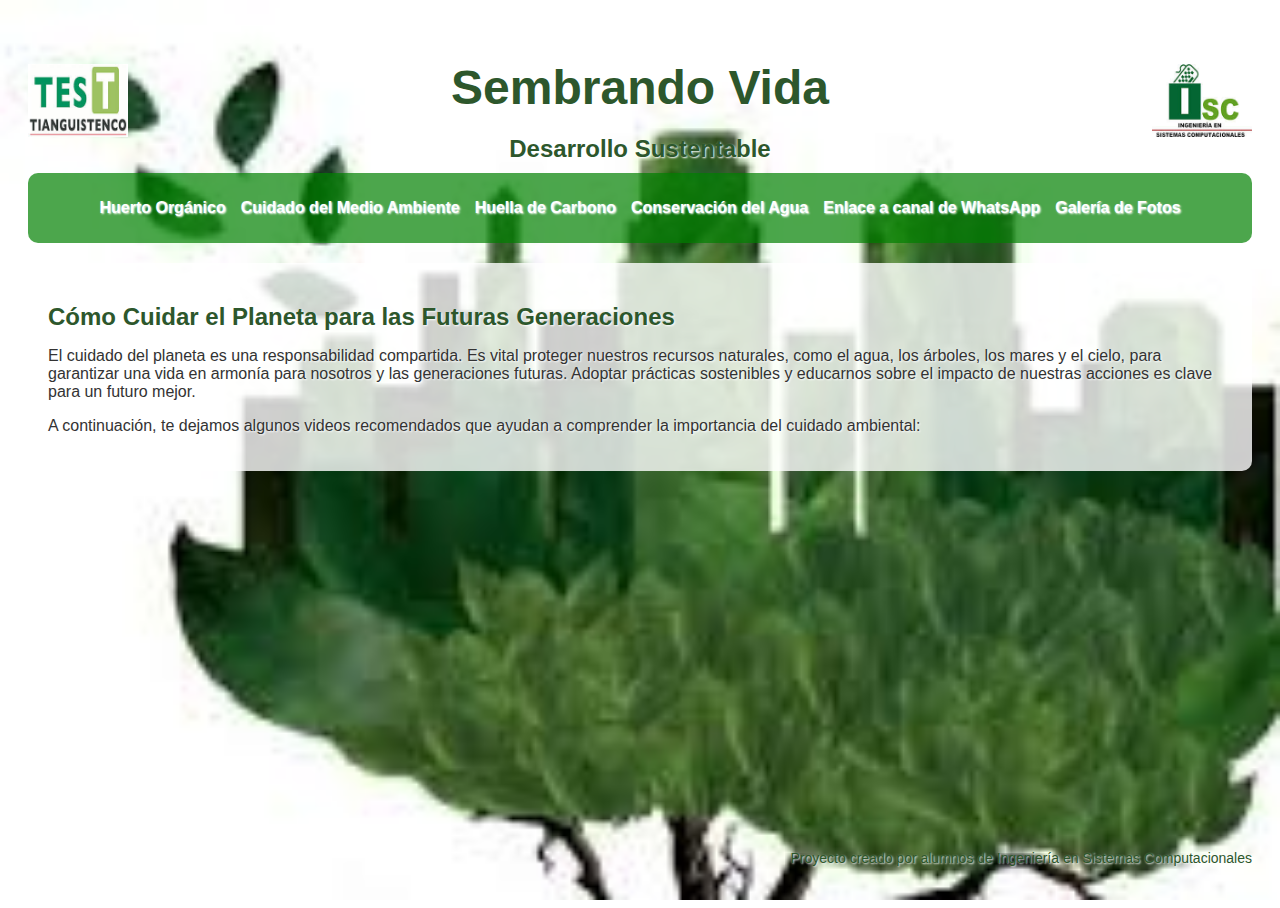
<file: index.html>
<!DOCTYPE html>
<html lang="es">
<head>
    <meta charset="UTF-8">
    <meta http-equiv="X-UA-Compatible" content="IE=edge">
    <meta name="viewport" content="width=device-width, initial-scale=1.0">
    <title>Sembrando Vida - Desarrollo Sustentable</title>
    <style>
        body {
            background-image: url('imagenes/principal.jpg');
            background-size: cover;
            background-attachment: fixed;
            color: #333;
            font-family: 'Arial', sans-serif;
            padding: 20px;
            text-shadow: 1px 1px 2px #ffffff;
        }
        header {
            text-align: center;
            color: #2d572c;
            margin-bottom: 20px;
        }
        .header-container {
            display: flex;
            justify-content: space-between;
            align-items: center;
        }
        .header-container img {
            width: 100px;
            height: auto;
        }
        h1 {
            font-size: 48px;
            margin-bottom: 5px;
        }
        h2 {
            font-size: 24px;
            color: #2d572c;
            margin-bottom: 10px;
        }
        nav {
            background-color: rgba(0, 128, 0, 0.7);
            padding: 10px;
            border-radius: 10px;
        }
        nav ul {
            list-style-type: none;
            display: flex;
            justify-content: center;
            padding: 0;
            gap: 15px;
        }
        nav a {
            color: #ffffff;
            text-decoration: none;
            font-weight: bold;
        }
        nav a:hover {
            text-decoration: underline;
        }
        .content-section {
            background-color: rgba(255, 255, 255, 0.8);
            padding: 20px;
            border-radius: 10px;
            margin-top: 20px;
        }
        .video-section {
            margin-top: 20px;
            text-align: center;
        }
        .video-section iframe {
            margin: 10px;
        }
        .footer-text {
            text-align: right;
            margin-top: 20px;
            font-size: 14px;
            color: #2d572c;
        }
    </style>
</head>
<body>
    <header>
        <div class="header-container">
            <img src="imagenes/logotest.jpg" alt="Logo Test" class="logo-left">
            <div>
                <h1>Sembrando Vida</h1>
                <h2>Desarrollo Sustentable</h2>
            </div>
            <img src="imagenes/logoisc.jpg" alt="Logo ISC" class="logo-right">
        </div>
        <nav>
            <ul>
                <li><a href="huerta.html">Huerto Orgánico</a></li>
                <li><a href="medioambiente.html">Cuidado del Medio Ambiente</a></li>
                <li><a href="huella.html">Huella de Carbono</a></li>
                <li><a href="agua.html">Conservación del Agua</a></li>
                <li><a href="foro.html">Enlace a canal de WhatsApp</a></li>
                <li><a href="galeria.html">Galería de Fotos</a></li>
            </ul>
        </nav>
    </header>

    <section class="content-section">
        <h2>Cómo Cuidar el Planeta para las Futuras Generaciones</h2>
        <p>El cuidado del planeta es una responsabilidad compartida. Es vital proteger nuestros recursos naturales, como el agua, los árboles, los mares y el cielo, para garantizar una vida en armonía para nosotros y las generaciones futuras. Adoptar prácticas sostenibles y educarnos sobre el impacto de nuestras acciones es clave para un futuro mejor.</p>
        <p>A continuación, te dejamos algunos videos recomendados que ayudan a comprender la importancia del cuidado ambiental:</p>
    </section>

    <div class="video-section">
        <iframe width="560" height="315" src="https://www.youtube.com/embed/YWLLeZzVAZU" title="Cuidado del Planeta 2" frameborder="0" allowfullscreen></iframe>
        <iframe width="560" height="315" src="https://www.youtube.com/embed/bR2X6sqsAiY" title="Cuidado del Planeta 3" frameborder="0" allowfullscreen></iframe>
    </div>

    <div class="footer-text">
        <p>Proyecto creado por alumnos de Ingeniería en Sistemas Computacionales</p>
    </div>
</body>
</html>
</file>
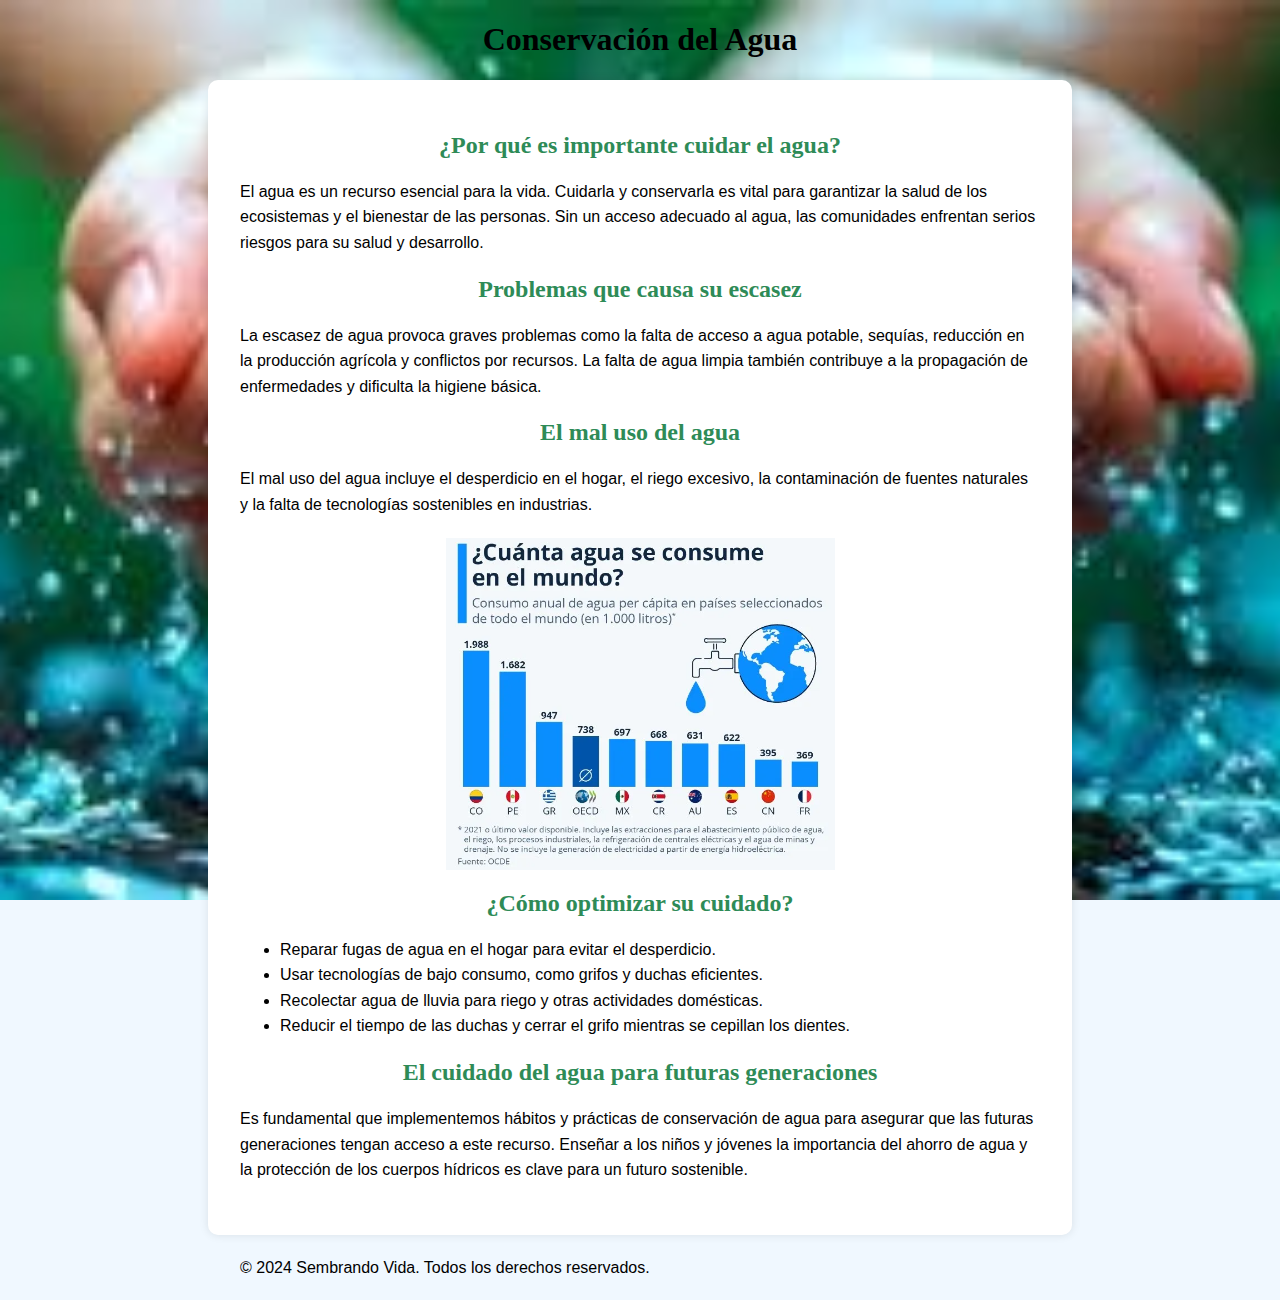
<file: agua.html>
<!DOCTYPE html>
<html lang="es">
<head>
    <meta charset="UTF-8">
    <meta http-equiv="X-UA-Compatible" content="IE=edge">
    <meta name="viewport" content="width=device-width, initial-scale=1.0">
    <title>Conservación del Agua</title>
    <link rel="stylesheet" href="styles.css">
    <style>
        body {
            background-image: url('imagenes/agua.jpg');
            background-size: cover;
            background-attachment: fixed;
            background-position: center;
            color: #000;
        }
        h1, h2 {
            text-align: center;
            font-family: 'Luminari', fantasy;
        }
        p, ul {
            margin: 20px auto;
            max-width: 800px;
            line-height: 1.6;
            color: #000;
        }
        img {
            display: block;
            margin: 20px auto;
            max-width: 100%;
            height: auto;
        }
    </style>
</head>
<body>
    <header>
        <h1>Conservación del Agua</h1>
    </header>
    <section>
        <h2>¿Por qué es importante cuidar el agua?</h2>
        <p>El agua es un recurso esencial para la vida. Cuidarla y conservarla es vital para garantizar la salud de los ecosistemas y el bienestar de las personas. Sin un acceso adecuado al agua, las comunidades enfrentan serios riesgos para su salud y desarrollo.</p>

        <h2>Problemas que causa su escasez</h2>
        <p>La escasez de agua provoca graves problemas como la falta de acceso a agua potable, sequías, reducción en la producción agrícola y conflictos por recursos. La falta de agua limpia también contribuye a la propagación de enfermedades y dificulta la higiene básica.</p>

        <h2>El mal uso del agua</h2>
        <p>El mal uso del agua incluye el desperdicio en el hogar, el riego excesivo, la contaminación de fuentes naturales y la falta de tecnologías sostenibles en industrias.</p>
        <img src="imagenes/consumoagua.png" alt="Mal uso del agua">

        <h2>¿Cómo optimizar su cuidado?</h2>
        <ul>
            <li>Reparar fugas de agua en el hogar para evitar el desperdicio.</li>
            <li>Usar tecnologías de bajo consumo, como grifos y duchas eficientes.</li>
            <li>Recolectar agua de lluvia para riego y otras actividades domésticas.</li>
            <li>Reducir el tiempo de las duchas y cerrar el grifo mientras se cepillan los dientes.</li>
        </ul>

        <h2>El cuidado del agua para futuras generaciones</h2>
        <p>Es fundamental que implementemos hábitos y prácticas de conservación de agua para asegurar que las futuras generaciones tengan acceso a este recurso. Enseñar a los niños y jóvenes la importancia del ahorro de agua y la protección de los cuerpos hídricos es clave para un futuro sostenible.</p>
    </section>
    <footer>
        <p>&copy; 2024 Sembrando Vida. Todos los derechos reservados.</p>
    </footer>
</body>
</html>
</file>
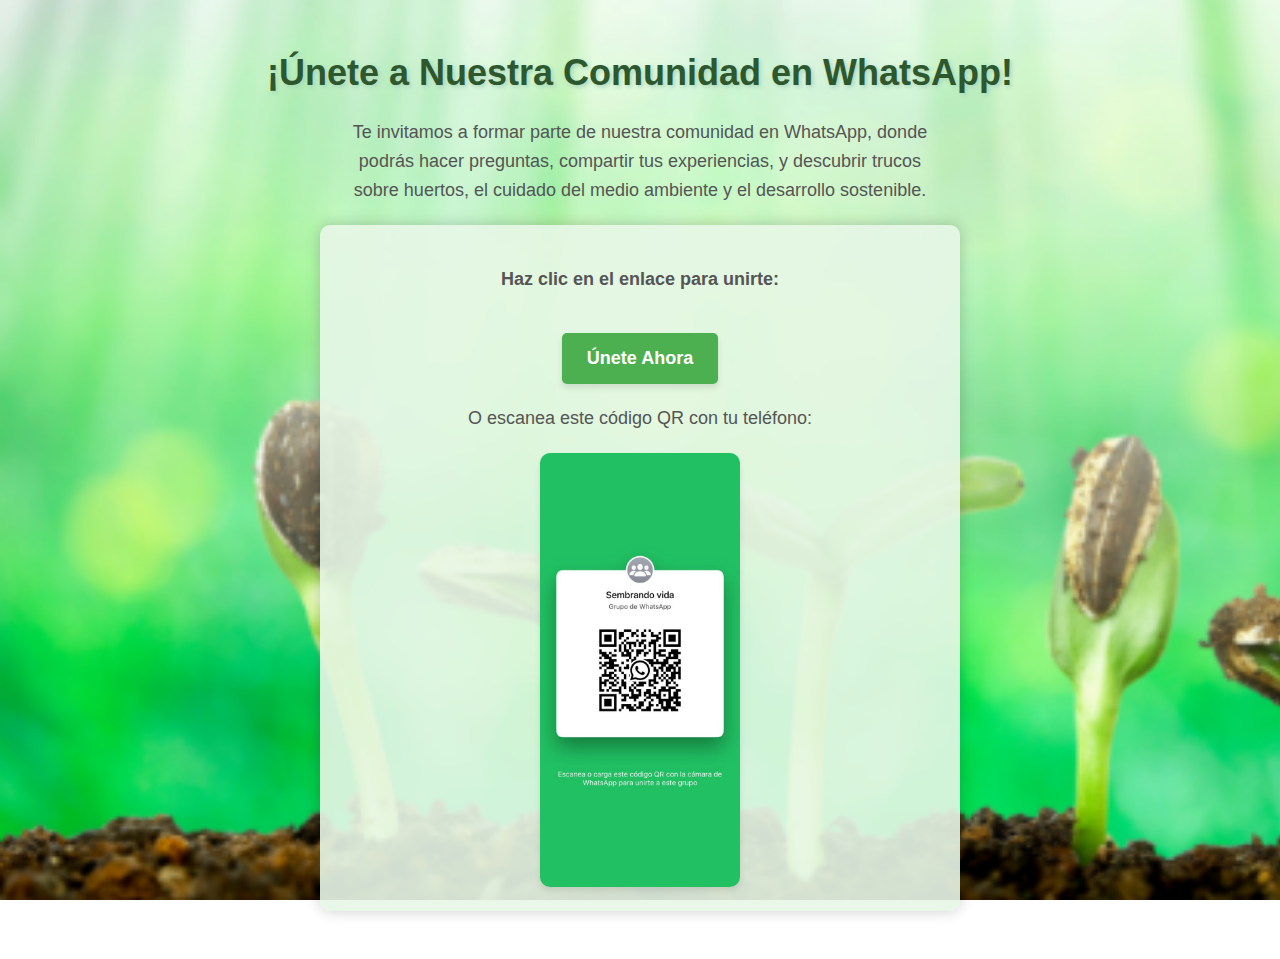
<file: foro.html>
<!DOCTYPE html>
<html lang="es">
<head>
    <meta charset="UTF-8">
    <meta name="viewport" content="width=device-width, initial-scale=1.0">
    <title>Únete a Nuestra Comunidad</title>
    <style>
        body {
            background-image: url('imagenes/imgenlace.png'); /* Ruta ajustada para la imagen de fondo */
            background-size: cover;
            background-repeat: no-repeat;
            background-attachment: fixed;
            font-family: 'Arial', sans-serif;
            padding: 20px;
            color: #333;
            text-align: center;
        }
        h1 {
            color: #2d572c;
            text-shadow: 2px 2px 4px #a8d5ba;
            font-size: 36px;
        }
        p {
            font-size: 18px;
            color: #555;
            margin: 20px auto;
            max-width: 600px;
            line-height: 1.6;
        }
        .invite-container {
            margin: 20px auto;
            padding: 20px;
            background-color: rgba(231, 246, 231, 0.9); /* Fondo semitransparente */
            border-radius: 10px;
            box-shadow: 0 0 15px rgba(0, 0, 0, 0.2);
            max-width: 600px;
        }
        .invite-link {
            display: inline-block;
            margin-top: 20px;
            padding: 15px 25px;
            background-color: #4CAF50;
            color: white;
            text-decoration: none;
            font-size: 18px;
            font-weight: bold;
            border-radius: 5px;
            box-shadow: 0 4px 6px rgba(0, 0, 0, 0.1);
        }
        .invite-link:hover {
            background-color: #45a049;
        }
        .qr-container {
            margin-top: 20px;
        }
        .qr-container img {
            max-width: 200px; /* Tamaño ajustado para el QR */
            height: auto;
            border-radius: 10px;
            box-shadow: 0 4px 6px rgba(0, 0, 0, 0.1);
        }
    </style>
</head>
<body>
    <h1>¡Únete a Nuestra Comunidad en WhatsApp!</h1>
    <p>Te invitamos a formar parte de nuestra comunidad en WhatsApp, donde podrás hacer preguntas, compartir tus experiencias, y descubrir trucos sobre huertos, el cuidado del medio ambiente y el desarrollo sostenible.</p>

    <div class="invite-container">
        <p><strong>Haz clic en el enlace para unirte:</strong></p>
        <a href="https://chat.whatsapp.com/Hx0V5RuSBsXGlznmy5kWSE" class="invite-link">Únete Ahora</a>
        <div class="qr-container">
            <p>O escanea este código QR con tu teléfono:</p>
            <img src="imagenes/qrcanal.jpg" alt="Código QR para unirse al canal de WhatsApp">
        </div>
    </div>
</body>
</html>
</file>
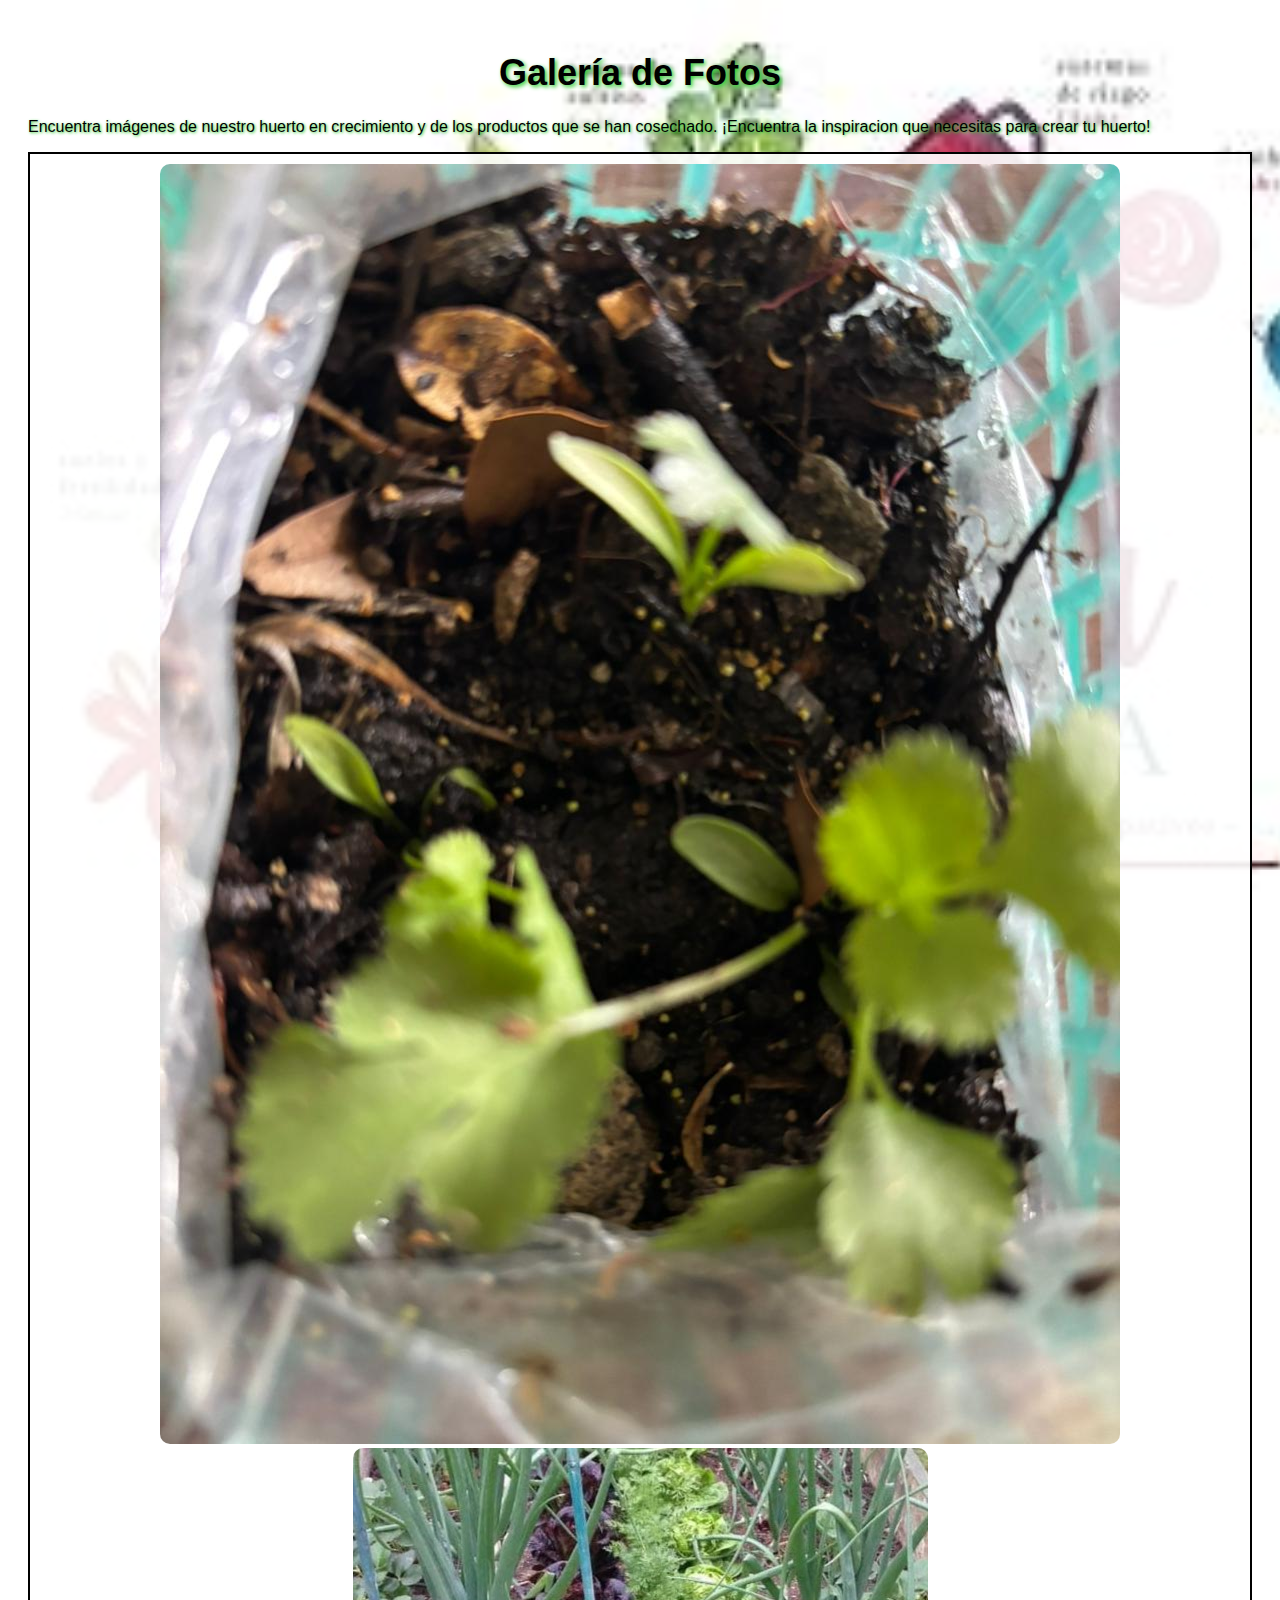
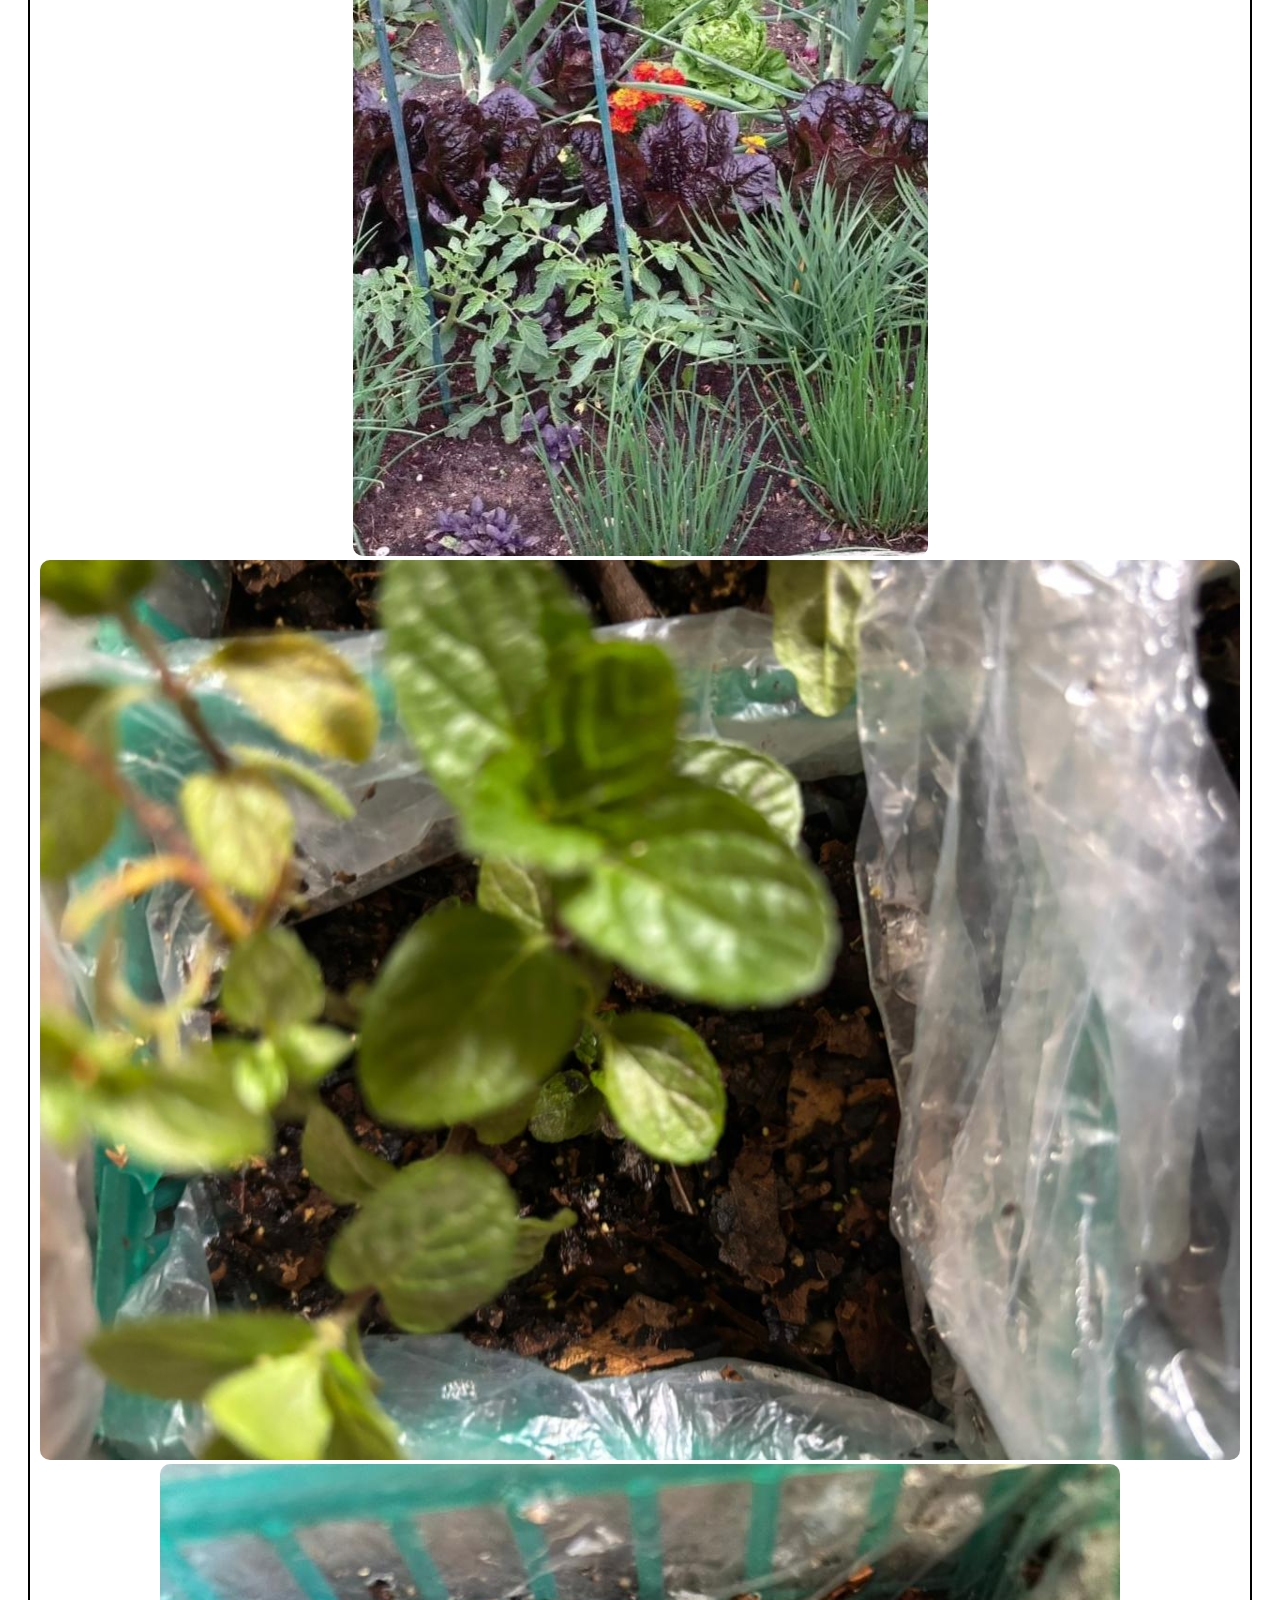
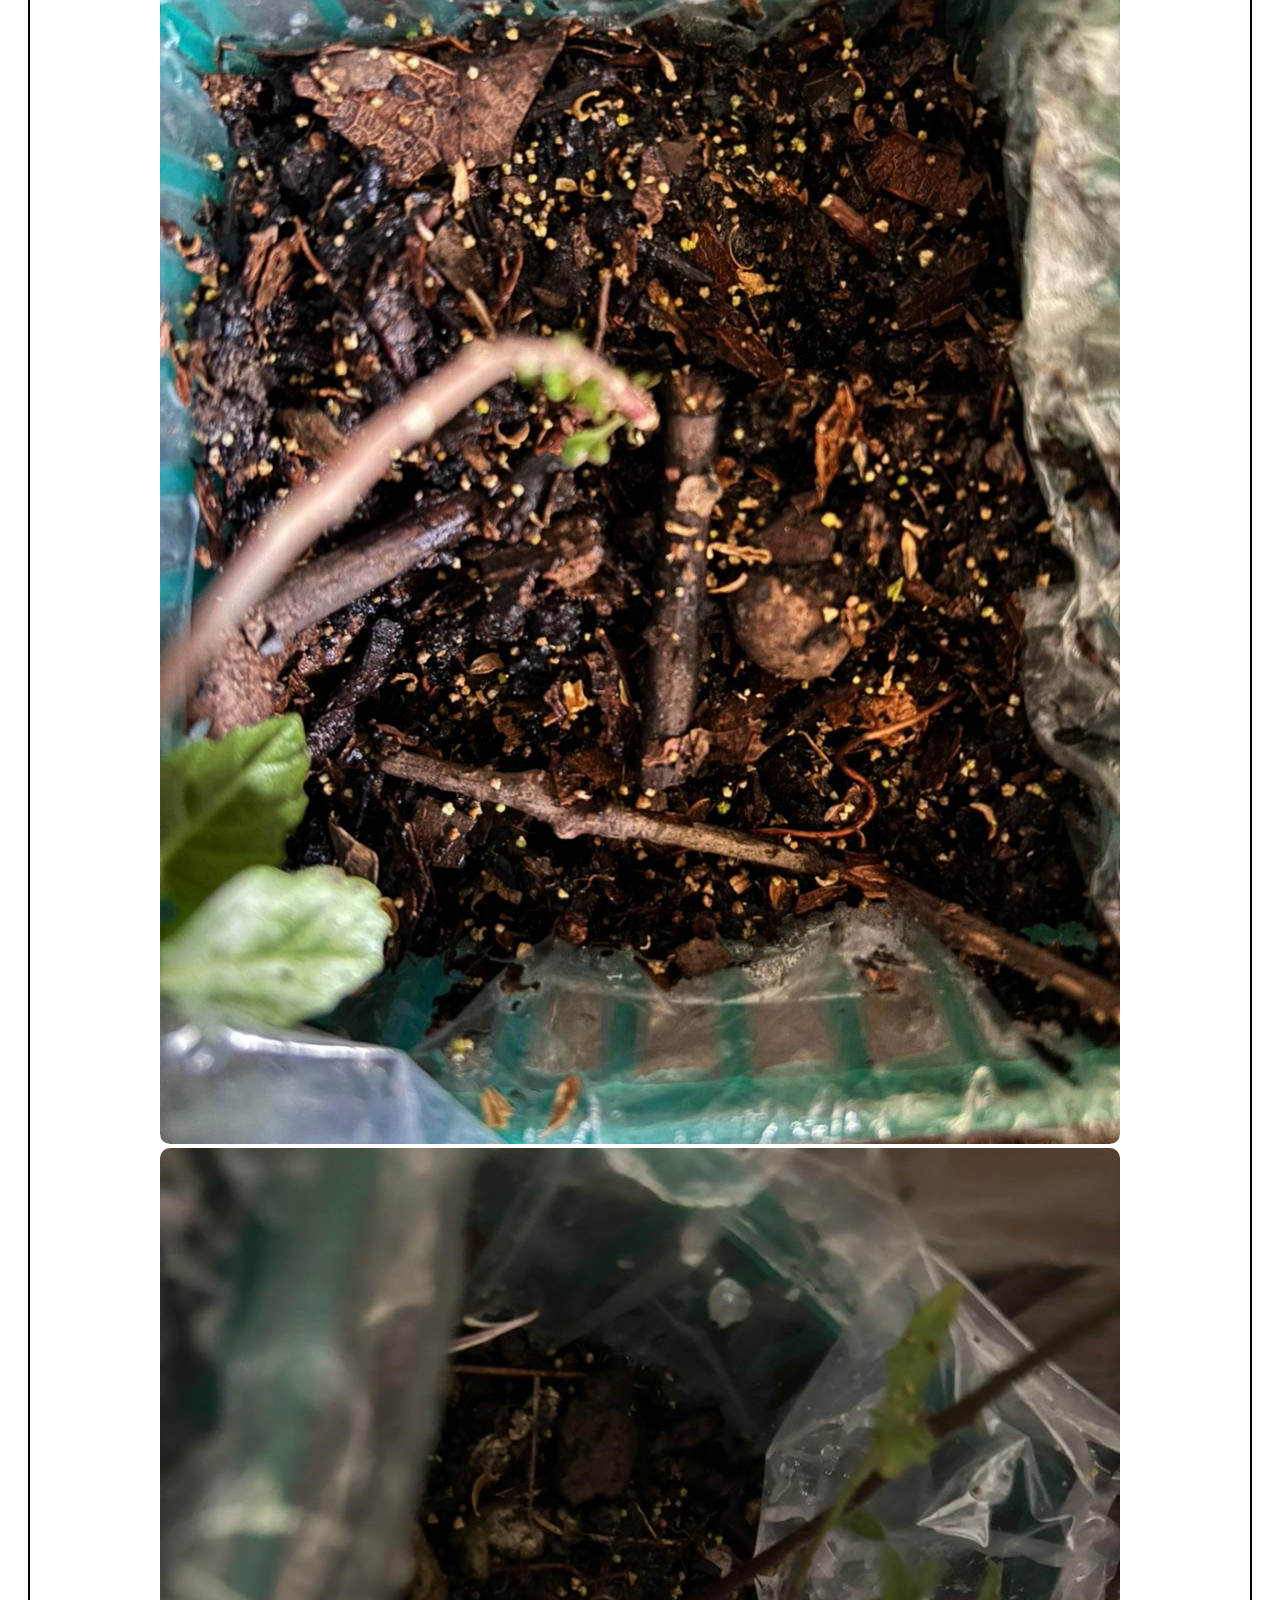
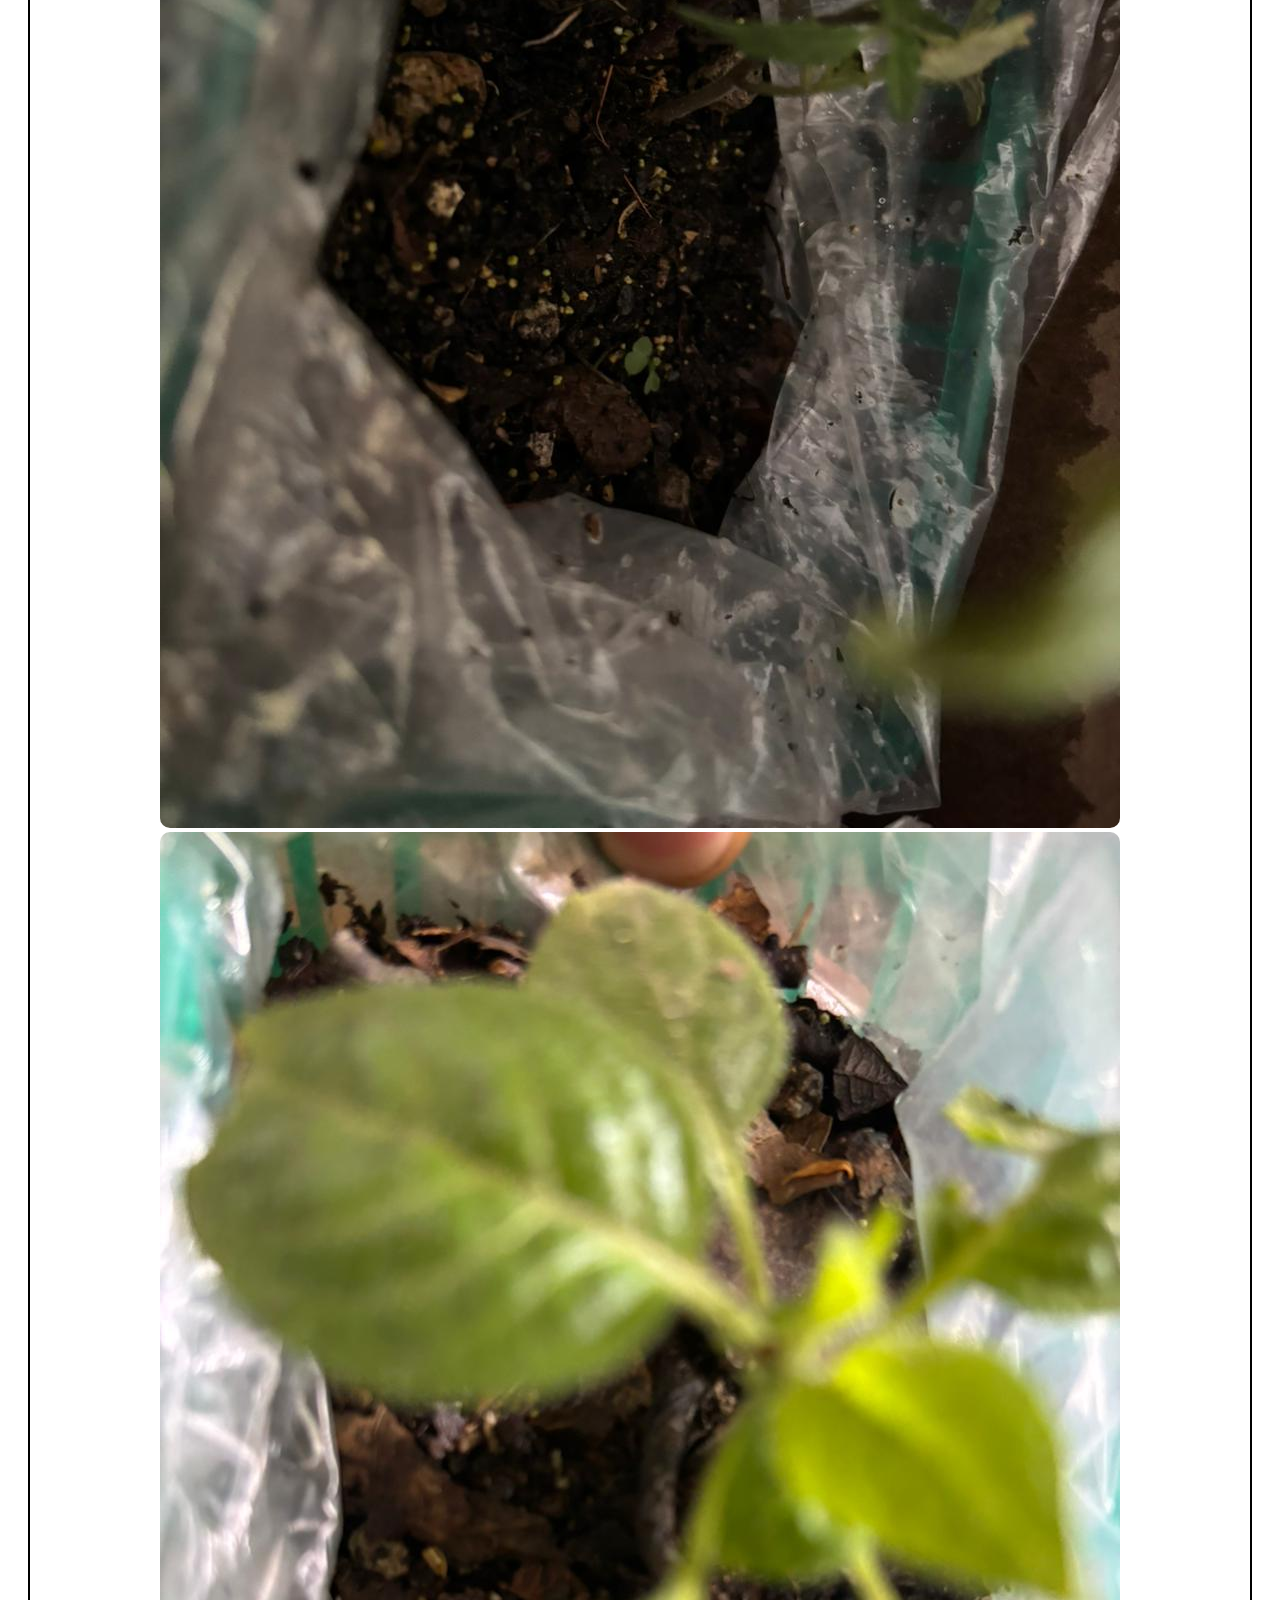
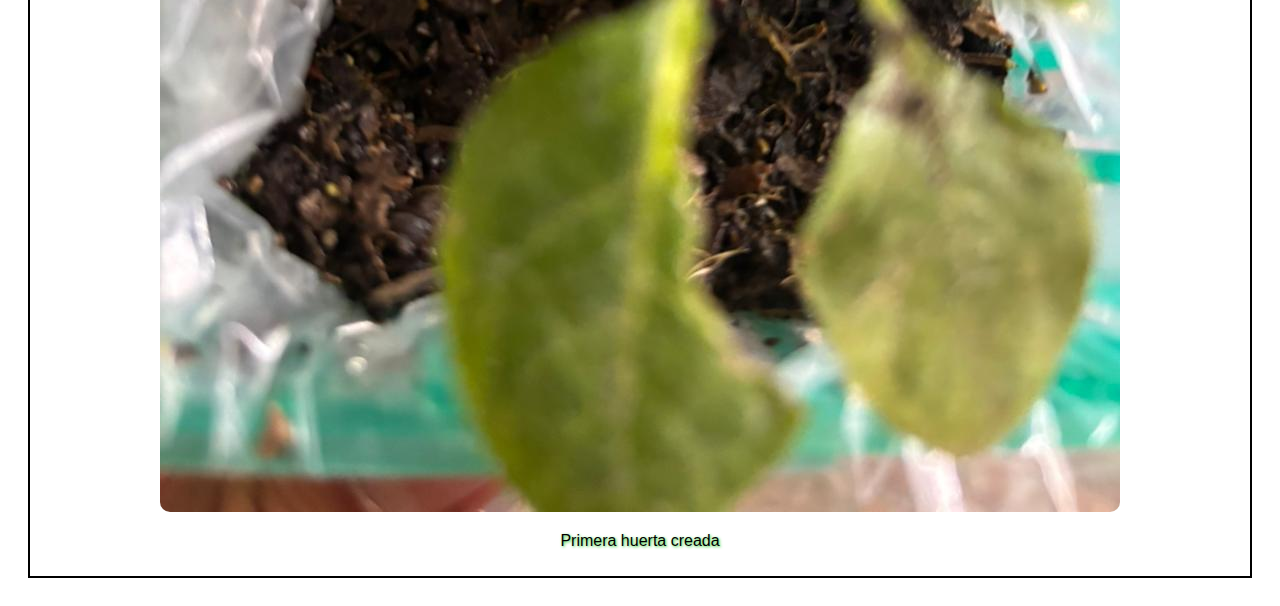
<file: galeria.html>
<!DOCTYPE html>
<html lang="es">
<head>
    <meta charset="UTF-8">
    <meta name="viewport" content="width=device-width, initial-scale=1.0">
    <title>Galería de Fotos</title>
    <style>
        body {
            background-image: url('imagenes/fondhuertas.jpg');
            background-size: cover;
            background-attachment: fixed;
            color: black;
            font-family: 'Arial', sans-serif;
            padding: 20px;
        }
        h1 {
            text-align: center;
            font-size: 36px;
            color: black;
            text-shadow: 2px 2px 4px limegreen;
        }
        p, h2 {
            color: black;
            text-shadow: 1px 1px 3px limegreen;
        }
        .gallery-container {
            display: flex;
            flex-wrap: wrap;
            gap: 20px;
            justify-content: center;
        }
        .gallery-item {
            border: 2px solid #000;
            padding: 10px;
            background-color: rgba(255, 255, 255, 0.9);
            text-align: center;
        }
        .gallery-item img {
            max-width: 100%;
            height: auto;
            border-radius: 10px;
        }
    </style>
</head>
<body>
    <h1>Galería de Fotos</h1>
    <p>Encuentra imágenes de nuestro huerto en crecimiento y de los productos que se han cosechado. ¡Encuentra la inspiracion que necesitas para crear tu huerto!</p>
    
    <div class="gallery-container">
        <div class="gallery-item">
            <img src="imagenes/img7.jpg" alt="Primera huerta creada">
	<img src="imagenes/img6.jpg" alt="Primera huerta creada">
<img src="imagenes/img1.jpg" alt="Primera huerta creada">
<img src="imagenes/img2.jpg" alt="Primera huerta creada">
<img src="imagenes/img3.jpg" alt="Primera huerta creada">
<img src="imagenes/img5.jpg" alt="Primera huerta creada">
            <p>Primera huerta creada</p>
        </div>
        <!-- Se pueden añadir más bloques 'gallery-item' cuando los visitantes suban sus imágenes -->
    </div>
</body>
</html>
</file>
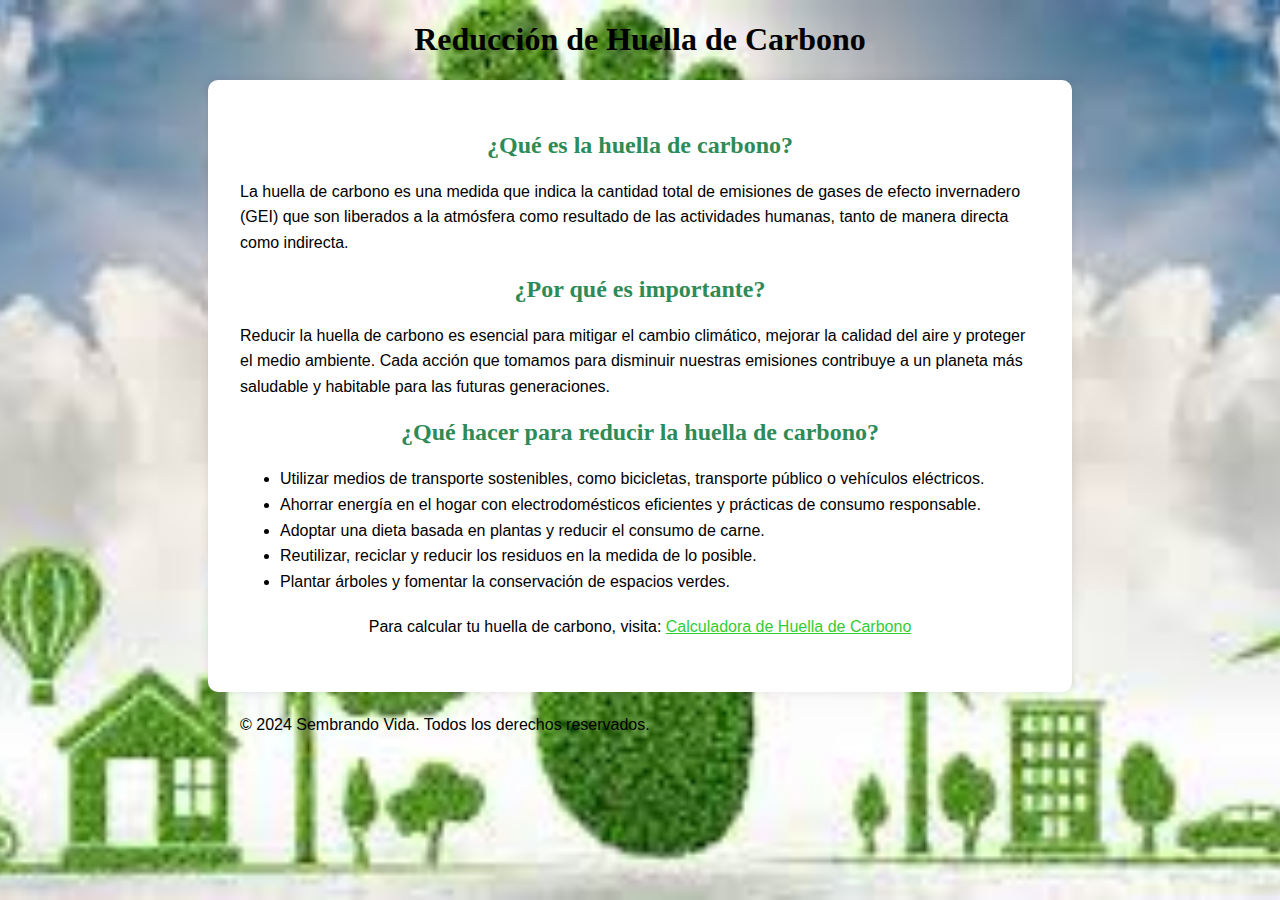
<file: huella.html>
<!DOCTYPE html>
<html lang="es">
<head>
    <meta charset="UTF-8">
    <meta http-equiv="X-UA-Compatible" content="IE=edge">
    <meta name="viewport" content="width=device-width, initial-scale=1.0">
    <title>Reducción de Huella de Carbono</title>
    <link rel="stylesheet" href="styles.css">
    <style>
        body {
            background-image: url('imagenes/huelladecarbono.jpg');
            background-size: cover;
            background-attachment: fixed;
            background-position: center;
            color: #000; /* Color negro para el texto */
        }
        h1, h2 {
            text-align: center;
            font-family: 'Luminari', fantasy;
        }
        p, ul {
            margin: 20px auto;
            max-width: 800px;
            line-height: 1.6;
            color: #000; /* Color negro para los párrafos y listas */
        }
        .link {
            display: block;
            text-align: center;
            margin: 20px auto;
        }
        a {
            color: #32CD32; /* Verde claro para el enlace */
            text-decoration: underline;
        }
    </style>
</head>
<body>
    <header>
        <h1>Reducción de Huella de Carbono</h1>
    </header>
    <section>
        <h2>¿Qué es la huella de carbono?</h2>
        <p>La huella de carbono es una medida que indica la cantidad total de emisiones de gases de efecto invernadero (GEI) que son liberados a la atmósfera como resultado de las actividades humanas, tanto de manera directa como indirecta.</p>

        <h2>¿Por qué es importante?</h2>
        <p>Reducir la huella de carbono es esencial para mitigar el cambio climático, mejorar la calidad del aire y proteger el medio ambiente. Cada acción que tomamos para disminuir nuestras emisiones contribuye a un planeta más saludable y habitable para las futuras generaciones.</p>

        <h2>¿Qué hacer para reducir la huella de carbono?</h2>
        <ul>
            <li>Utilizar medios de transporte sostenibles, como bicicletas, transporte público o vehículos eléctricos.</li>
            <li>Ahorrar energía en el hogar con electrodomésticos eficientes y prácticas de consumo responsable.</li>
            <li>Adoptar una dieta basada en plantas y reducir el consumo de carne.</li>
            <li>Reutilizar, reciclar y reducir los residuos en la medida de lo posible.</li>
            <li>Plantar árboles y fomentar la conservación de espacios verdes.</li>
        </ul>

        <div class="link">
            <p>Para calcular tu huella de carbono, visita: 
            <a href="https://minas.medellin.unal.edu.co/campus-sostenible/calculadora-huella-de-carbono" target="_blank">
            Calculadora de Huella de Carbono</a></p>
        </div>
    </section>
    <footer>
        <p>&copy; 2024 Sembrando Vida. Todos los derechos reservados.</p>
    </footer>
</body>
</html>
</file>
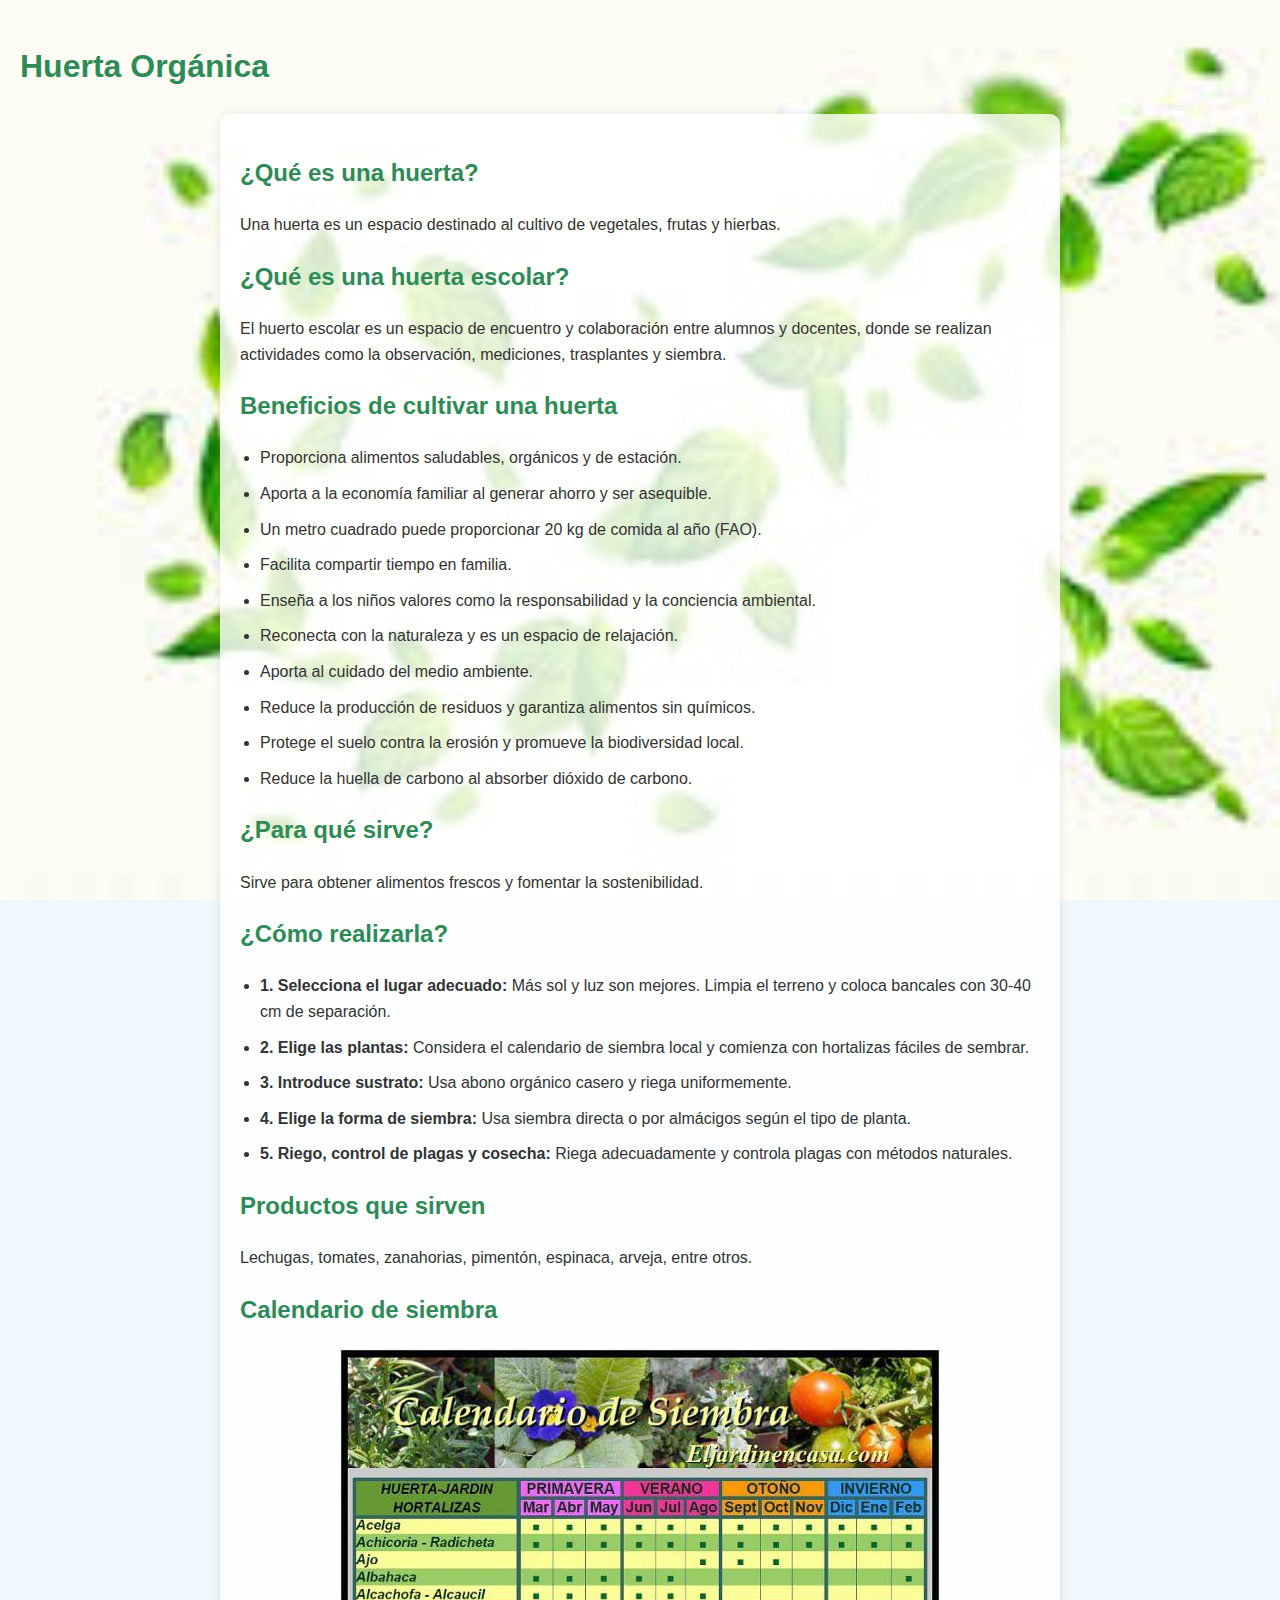
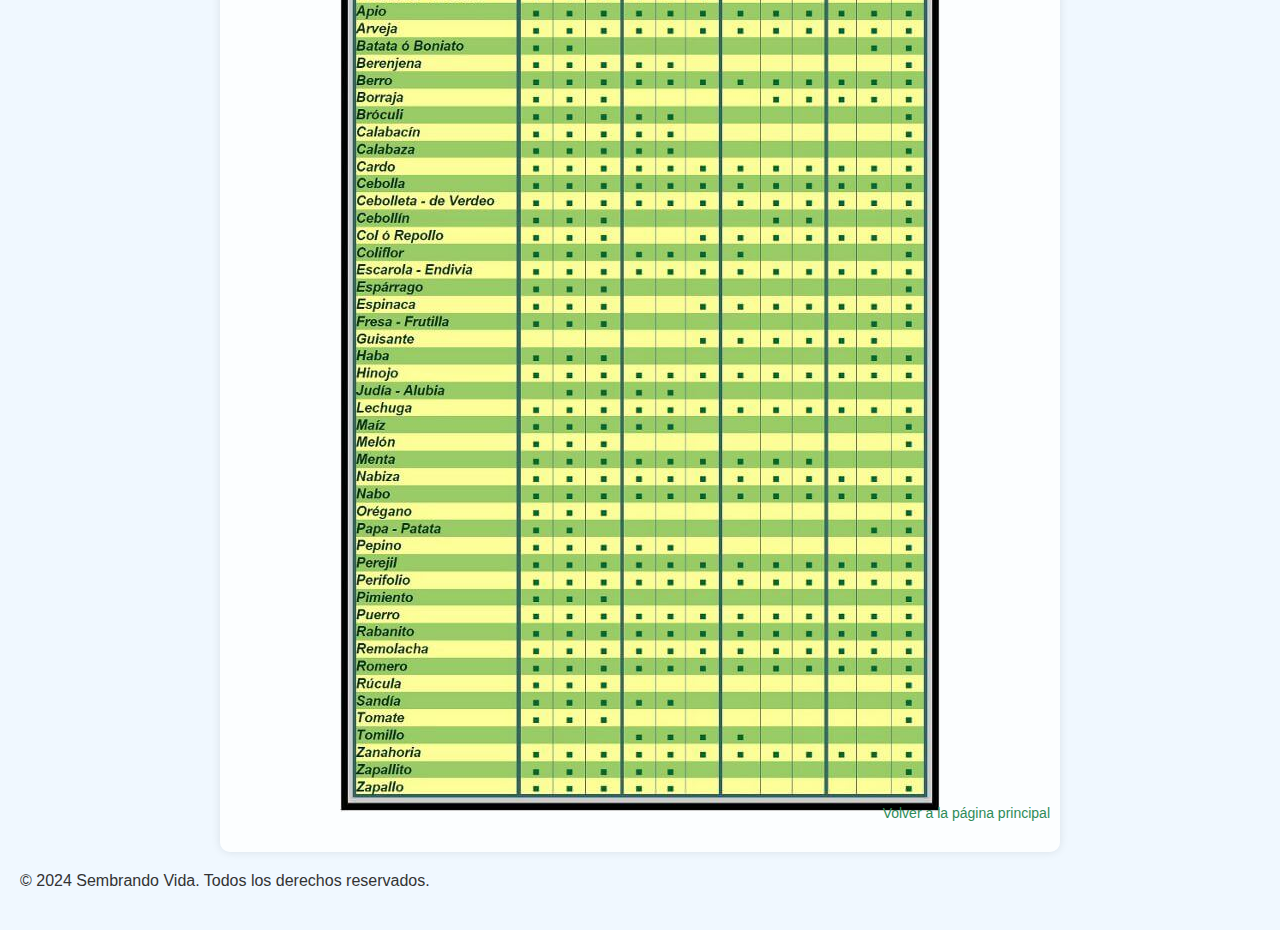
<file: huerta.html>
<!DOCTYPE html>
<html lang="es">
<head>
    <meta charset="UTF-8">
    <meta http-equiv="X-UA-Compatible" content="IE=edge">
    <meta name="viewport" content="width=device-width, initial-scale=1.0">
    <title>Huerta Orgánica</title>
    <link rel="stylesheet" href="styles.css">
    <style>
        body {
            background-image: url('imagenes/ojasvolando.jpg');
            background-size: cover;
            background-repeat: no-repeat;
            background-attachment: fixed;
            color: #333;
            font-family: Arial, sans-serif;
            line-height: 1.6;
            margin: 0;
            padding: 20px;
        }
        section {
            background-color: rgba(255, 255, 255, 0.8);
            padding: 20px;
            border-radius: 10px;
            position: relative; /* Necesario para que el enlace se posicione dentro de la sección */
        }
        h1, h2 {
            color: #2E8B57;
        }
        ul {
            margin: 10px 0;
            padding-left: 20px;
        }
        ul li {
            margin-bottom: 10px;
        }
        img {
            display: block;
            margin: 20px auto;
            max-width: 100%;
            height: auto;
        }
        .volver {
            position: absolute;
            bottom: 10px;
            right: 10px;
            text-align: right;
        }
        .volver a {
            color: #2E8B57;
            text-decoration: none;
            font-size: 14px;
        }
    </style>
</head>
<body>
    <header>
        <h1>Huerta Orgánica</h1>
    </header>
    <section class="content">
        <h2>¿Qué es una huerta?</h2>
        <p>Una huerta es un espacio destinado al cultivo de vegetales, frutas y hierbas.</p>

        <h2>¿Qué es una huerta escolar?</h2>
        <p>El huerto escolar es un espacio de encuentro y colaboración entre alumnos y docentes, donde se realizan actividades como la observación, mediciones, trasplantes y siembra.</p>

        <h2>Beneficios de cultivar una huerta</h2>
        <ul>
            <li>Proporciona alimentos saludables, orgánicos y de estación.</li>
            <li>Aporta a la economía familiar al generar ahorro y ser asequible.</li>
            <li>Un metro cuadrado puede proporcionar 20 kg de comida al año (FAO).</li>
            <li>Facilita compartir tiempo en familia.</li>
            <li>Enseña a los niños valores como la responsabilidad y la conciencia ambiental.</li>
            <li>Reconecta con la naturaleza y es un espacio de relajación.</li>
            <li>Aporta al cuidado del medio ambiente.</li>
            <li>Reduce la producción de residuos y garantiza alimentos sin químicos.</li>
            <li>Protege el suelo contra la erosión y promueve la biodiversidad local.</li>
            <li>Reduce la huella de carbono al absorber dióxido de carbono.</li>
        </ul>

        <h2>¿Para qué sirve?</h2>
        <p>Sirve para obtener alimentos frescos y fomentar la sostenibilidad.</p>

        <h2>¿Cómo realizarla?</h2>
        <ul>
            <li><strong>1. Selecciona el lugar adecuado:</strong> Más sol y luz son mejores. Limpia el terreno y coloca bancales con 30-40 cm de separación.</li>
            <li><strong>2. Elige las plantas:</strong> Considera el calendario de siembra local y comienza con hortalizas fáciles de sembrar.</li>
            <li><strong>3. Introduce sustrato:</strong> Usa abono orgánico casero y riega uniformemente.</li>
            <li><strong>4. Elige la forma de siembra:</strong> Usa siembra directa o por almácigos según el tipo de planta.</li>
            <li><strong>5. Riego, control de plagas y cosecha:</strong> Riega adecuadamente y controla plagas con métodos naturales.</li>
        </ul>

        <h2>Productos que sirven</h2>
        <p>Lechugas, tomates, zanahorias, pimentón, espinaca, arveja, entre otros.</p>

        <h2>Calendario de siembra</h2>
        <img src="imagenes/Calendario-de-Siembra-Huerta-.jpg" alt="Calendario de siembra de huerta">

        <!-- Enlace de regreso -->
        <p class="volver"><a href="index.html">Volver a la página principal</a></p>
    </section>
    <footer>
        <p>&copy; 2024 Sembrando Vida. Todos los derechos reservados.</p>
    </footer>
</body>
</html>
</file>
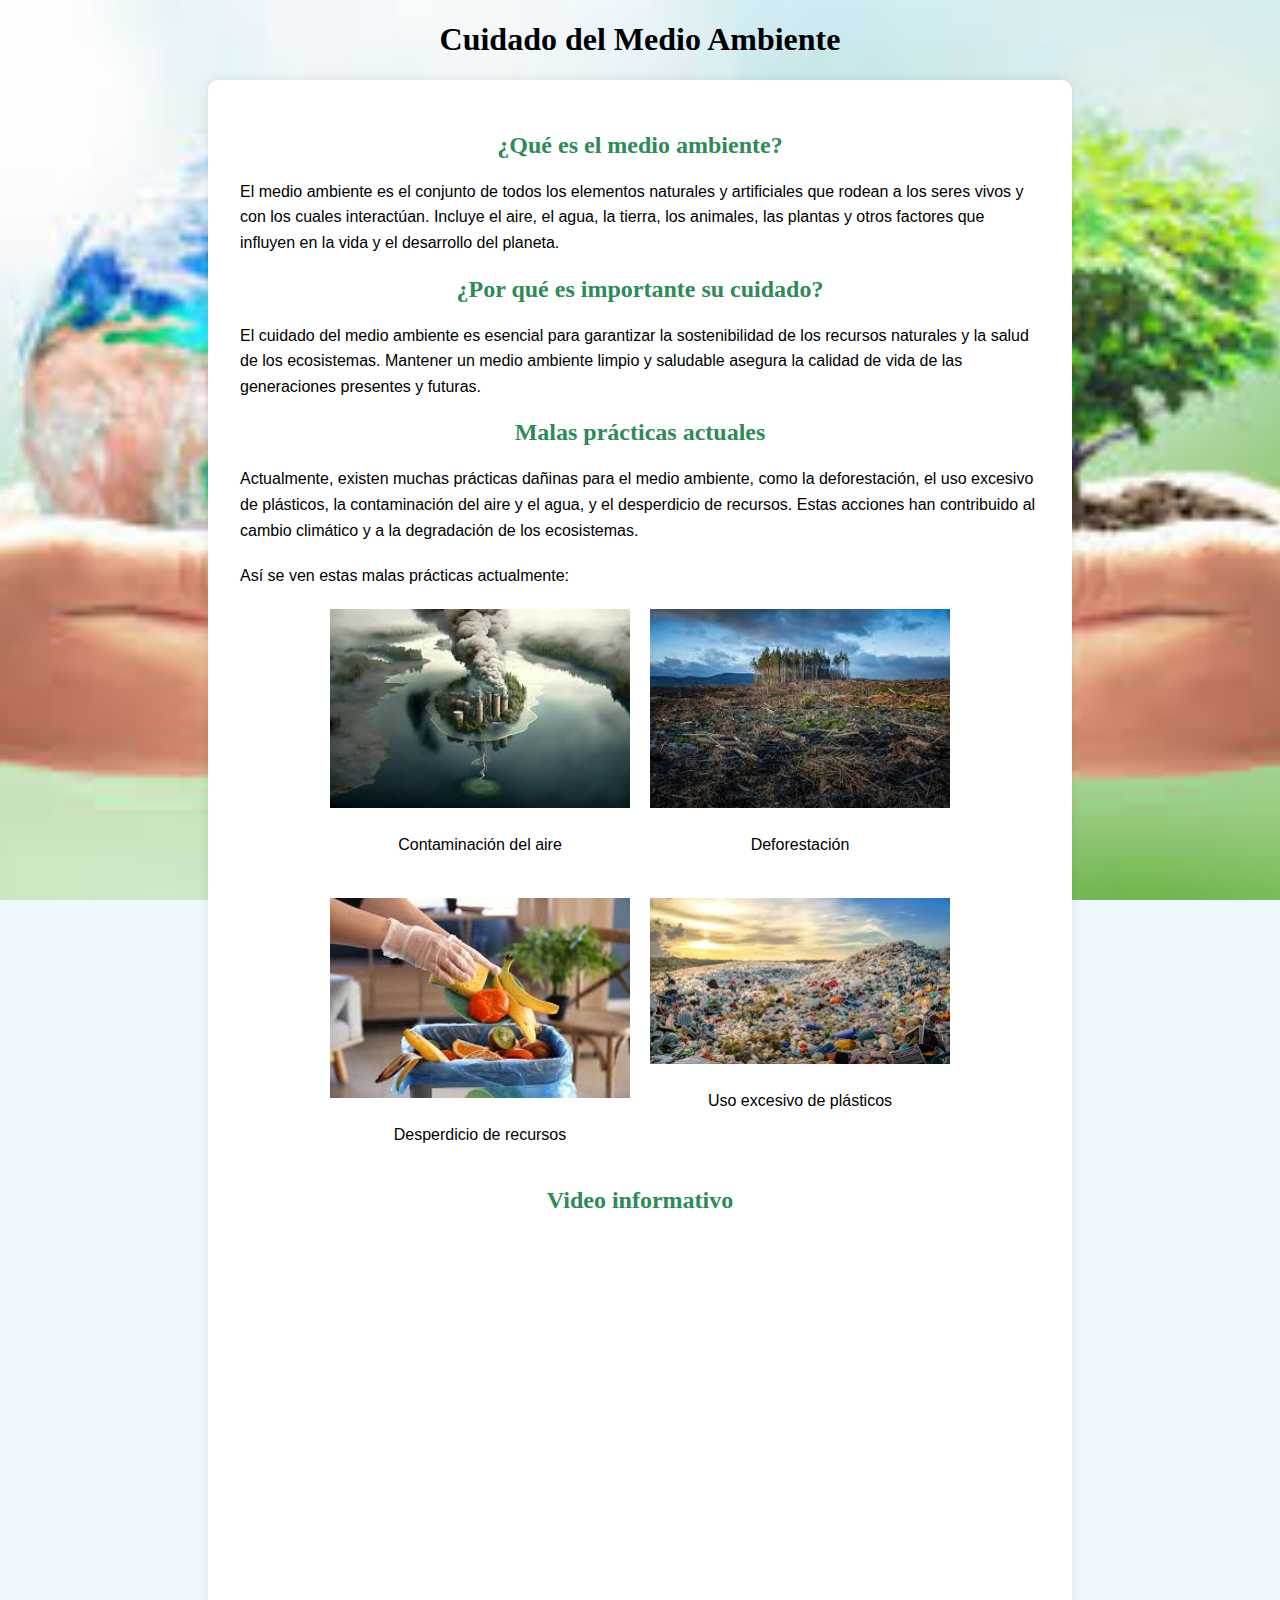
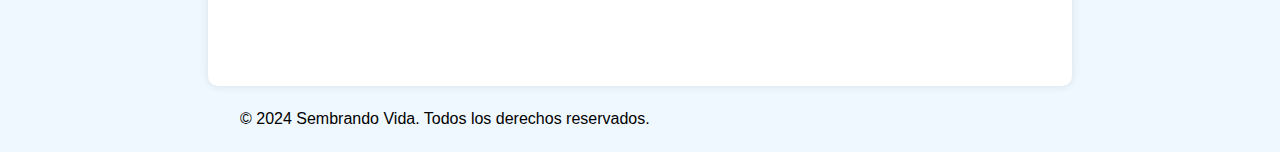
<file: medioambiente.html>
<!DOCTYPE html>
<html lang="es">
<head>
    <meta charset="UTF-8">
    <meta http-equiv="X-UA-Compatible" content="IE=edge">
    <meta name="viewport" content="width=device-width, initial-scale=1.0">
    <title>Cuidado del Medio Ambiente</title>
    <link rel="stylesheet" href="styles.css">
    <style>
        body {
            background-image: url('imagenes/medioambiente.jpg');
            background-size: cover;
            background-attachment: fixed;
            background-position: center;
            color: #000;
        }
        h1, h2 {
            text-align: center;
            font-family: 'Luminari', fantasy;
        }
        p, ul {
            margin: 20px auto;
            max-width: 800px;
            line-height: 1.6;
            color: #000;
        }
        iframe {
            display: block;
            margin: 20px auto;
            max-width: 100%;
            height: 400px;
        }
    </style>
</head>
<body>
    <header>
        <h1>Cuidado del Medio Ambiente</h1>
    </header>
    <section>
        <h2>¿Qué es el medio ambiente?</h2>
        <p>El medio ambiente es el conjunto de todos los elementos naturales y artificiales que rodean a los seres vivos y con los cuales interactúan. Incluye el aire, el agua, la tierra, los animales, las plantas y otros factores que influyen en la vida y el desarrollo del planeta.</p>

        <h2>¿Por qué es importante su cuidado?</h2>
        <p>El cuidado del medio ambiente es esencial para garantizar la sostenibilidad de los recursos naturales y la salud de los ecosistemas. Mantener un medio ambiente limpio y saludable asegura la calidad de vida de las generaciones presentes y futuras.</p>

        <h2>Malas prácticas actuales</h2>
<p>Actualmente, existen muchas prácticas dañinas para el medio ambiente, como la deforestación, el uso excesivo de plásticos, la contaminación del aire y el agua, y el desperdicio de recursos. Estas acciones han contribuido al cambio climático y a la degradación de los ecosistemas.</p>
<p>Así se ven estas malas prácticas actualmente:</p>

<div style="display: flex; flex-wrap: wrap; justify-content: center; gap: 20px;">
    <div>
        <img src="imagenes/contamaire.jpg" alt="Contaminación del aire" style="width: 300px; height: auto;">
        <p style="text-align: center;">Contaminación del aire</p>
    </div>
    <div>
        <img src="imagenes/deforestacion.jpg" alt="Deforestación" style="width: 300px; height: auto;">
        <p style="text-align: center;">Deforestación</p>
    </div>
    <div>
        <img src="imagenes/desperdicio.jpg" alt="Desperdicio de recursos" style="width: 300px; height: auto;">
        <p style="text-align: center;">Desperdicio de recursos</p>
    </div>
    <div>
        <img src="imagenes/plasticos.jpg" alt="Uso excesivo de plásticos" style="width: 300px; height: auto;">
        <p style="text-align: center;">Uso excesivo de plásticos</p>
    </div>
</div>


        <h2>Video informativo</h2>
        <iframe src="https://www.youtube.com/embed/yzEzVTVRYTU" title="Video sobre el cuidado del medio ambiente" frameborder="0" allow="accelerometer; autoplay; clipboard-write; encrypted-media; gyroscope; picture-in-picture" allowfullscreen></iframe>
    </section>
    <footer>
        <p>&copy; 2024 Sembrando Vida. Todos los derechos reservados.</p>
    </footer>
</body>
</html>
</file>
<file: styles.css>
body {
    font-family: 'Roboto', sans-serif;
    background-color: #f0f8ff;
    color: #333;
}

.header-container {
    display: flex;
    align-items: center;
    justify-content: space-between;
    background-color: #2e8b57;
    padding: 10px;
}

.title-container h1 {
    font-family: 'Poppins', sans-serif;
    color: #fff;
    margin: 0;
}

.title-container h3 {
    font-family: 'Poppins', sans-serif;
    color: #d4f1c4;
    margin: 0;
}

nav ul {
    list-style: none;
    padding: 0;
    display: flex;
    gap: 1rem;
    justify-content: center;
}

nav a {
    color: #2e8b57;
    text-decoration: none;
    font-weight: bold;
}

.link-verde {
    color: #006400;
}

section {
    padding: 2rem;
    background-color: #ffffff;
    border-radius: 10px;
    margin: 1rem auto;
    max-width: 800px;
    box-shadow: 0 0 10px rgba(0, 0, 0, 0.1);
}

h2, h3 {
    color: #2e8b57;
    font-family: 'Poppins', sans-serif;
}
.volver {
    position: relative;
    display: block;
    text-align: right;
    margin-top: 20px;
}

.volver a {
    color: #2ecc71; /* Cambia el color si lo deseas */
    text-decoration: none;
    font-size: 14px; /* Ajusta el tamaño de fuente si es necesario */
}
</file>
